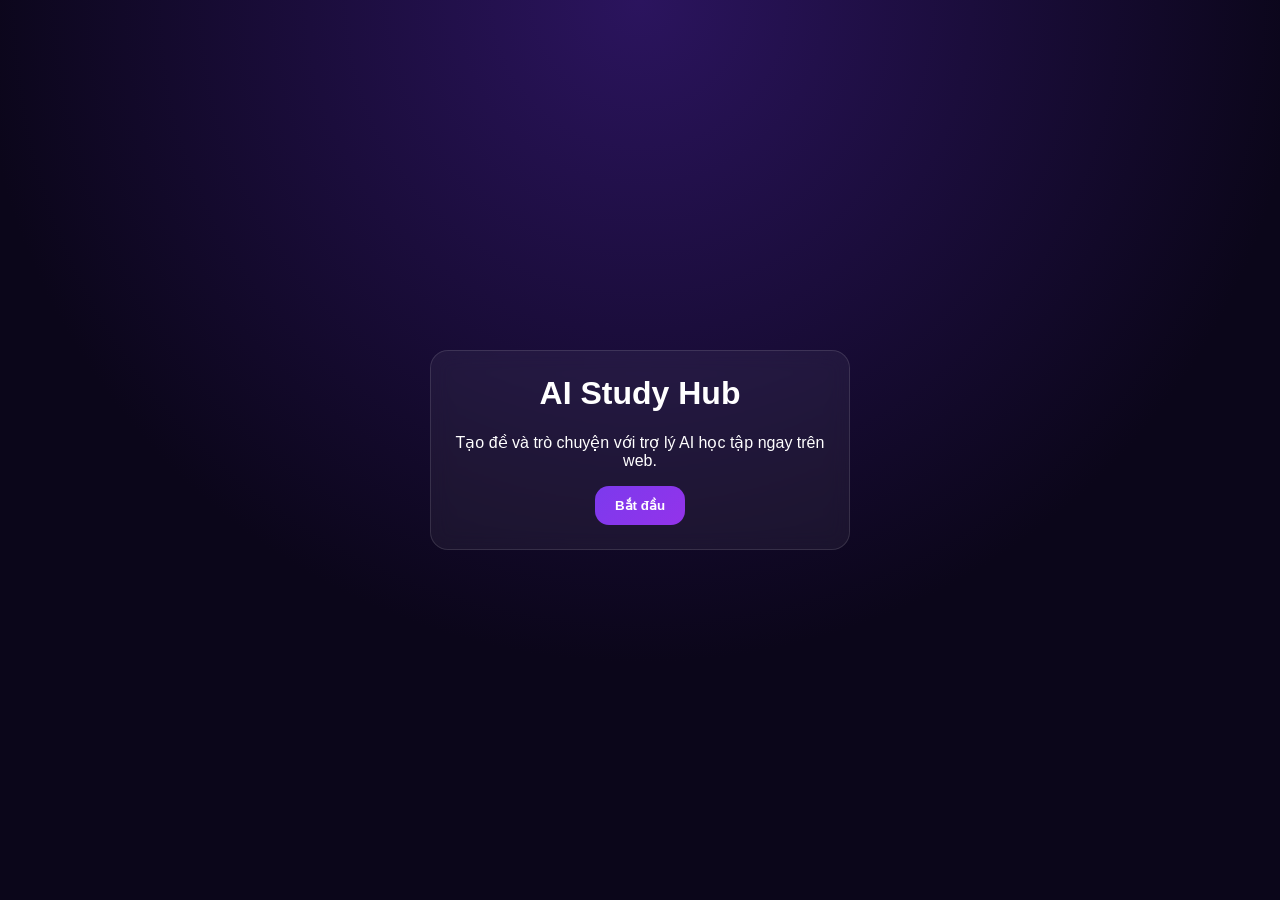
<file: index.html>
<!DOCTYPE html>
<html lang="vi">
<head>
  <meta charset="UTF-8">
  <meta name="viewport" content="width=device-width, initial-scale=1.0">
  <title>AI Study Hub</title>
  <link rel="stylesheet" href="style.css">
</head>
<body class="center">
  <div class="card glass">
    <h1>AI Study Hub</h1>
    <p>Tạo đề và trò chuyện với trợ lý AI học tập ngay trên web.</p>
    <button onclick="location.href='dashboard.html'">Bắt đầu</button>
  </div>
</body>
</html>
</file>
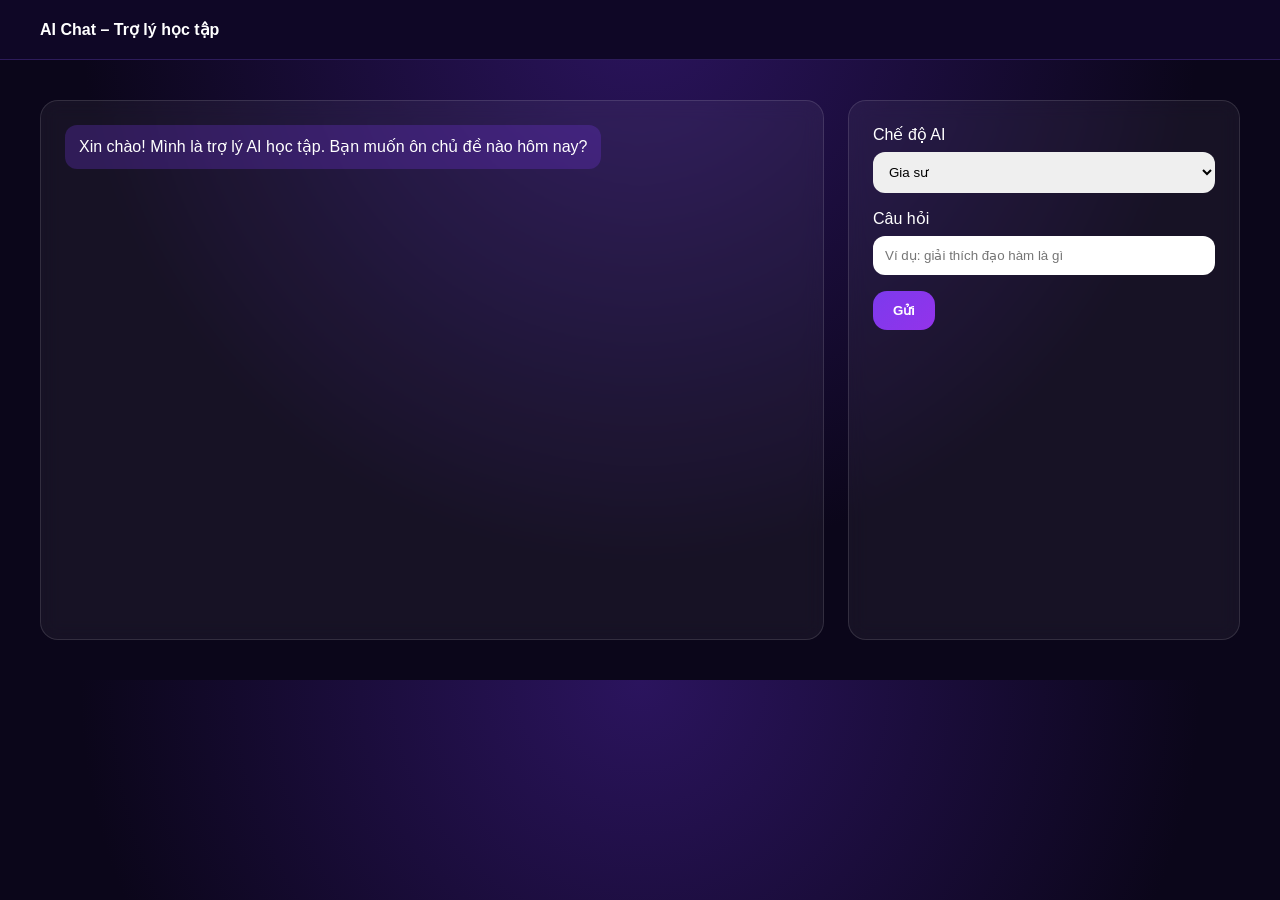
<file: ai-chat.html>
<!DOCTYPE html>
<html lang="vi">
<head>
  <meta charset="UTF-8">
  <meta name="viewport" content="width=device-width, initial-scale=1.0">
  <title>AI Chat</title>
  <link rel="stylesheet" href="style.css">
</head>
<body>
  <header class="topbar">AI Chat – Trợ lý học tập</header>

  <main class="chat-wrap">
    <section id="chatMessages" class="card chat-box">
      <div class="msg ai">Xin chào! Mình là trợ lý AI học tập. Bạn muốn ôn chủ đề nào hôm nay?</div>
    </section>

    <section class="card chat-controls">
      <label for="mode">Chế độ AI</label>
      <select id="mode">
        <option value="teacher">Gia sư</option>
        <option value="exam">Luyện thi</option>
        <option value="quick">Trả lời nhanh</option>
      </select>

      <label for="chatInput">Câu hỏi</label>
      <input id="chatInput" placeholder="Ví dụ: giải thích đạo hàm là gì" onkeydown="if(event.key==='Enter'){sendMessage()}">
      <button onclick="sendMessage()">Gửi</button>
    </section>
  </main>

  <script src="app.js"></script>
</body>
</html>
</file>
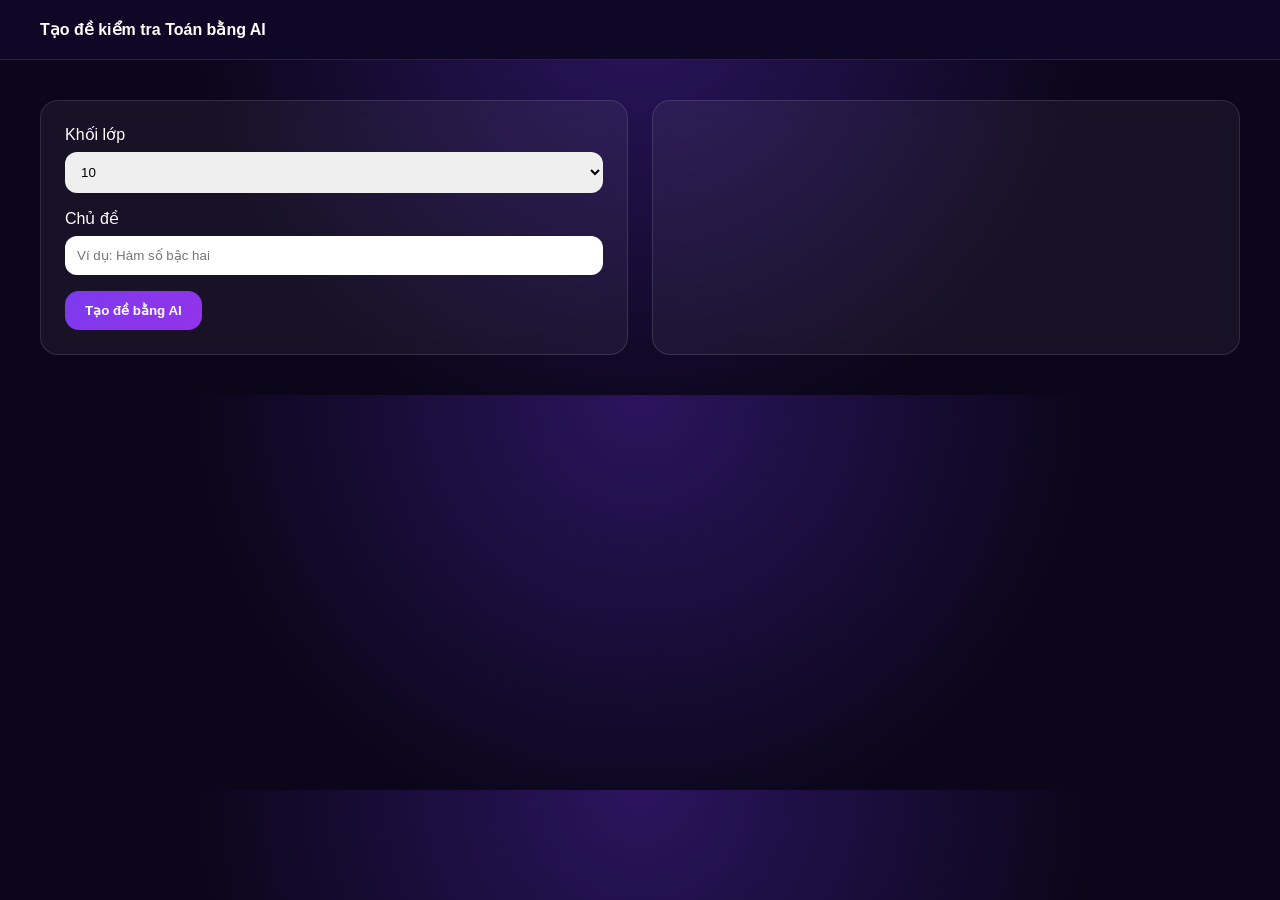
<file: create-quiz.html>
<!DOCTYPE html>
<html lang="vi">
<head>
  <meta charset="UTF-8">
  <meta name="viewport" content="width=device-width, initial-scale=1.0">
  <title>Tạo đề Toán</title>
  <link rel="stylesheet" href="style.css">
</head>
<body>
  <header class="topbar">Tạo đề kiểm tra Toán bằng AI</header>

  <main class="container">
    <div class="card">
      <label>Khối lớp</label>
      <select id="grade">
        <option>10</option><option>11</option><option>12</option>
      </select>

      <label>Chủ đề</label>
      <input id="topic" placeholder="Ví dụ: Hàm số bậc hai">

      <button onclick="generateQuiz()">Tạo đề bằng AI</button>
    </div>

    <div id="result" class="card"></div>
  </main>

  <script src="app.js"></script>
</body>
</html>
</file>
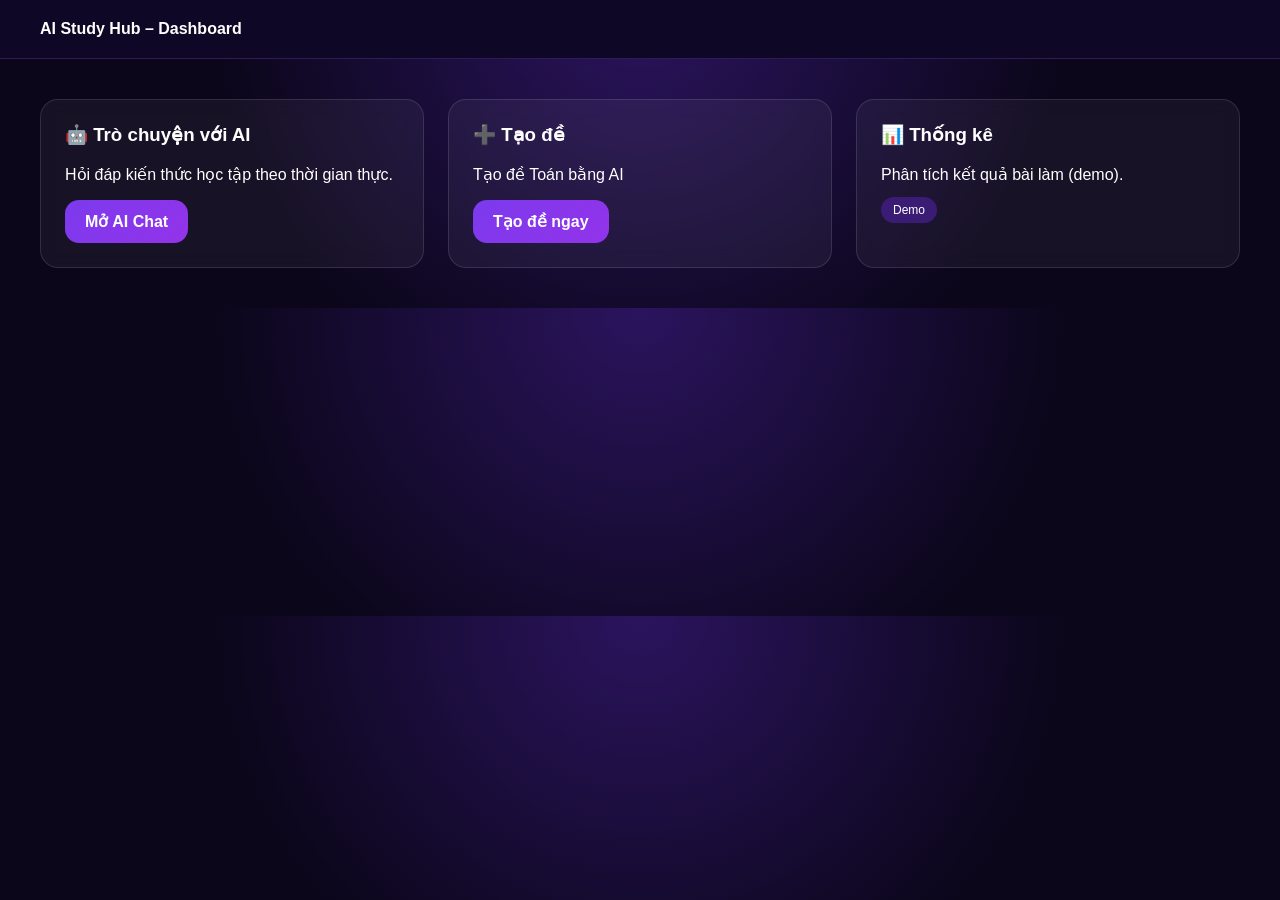
<file: dashboard.html>
<!DOCTYPE html>
<html lang="vi">
<head>
  <meta charset="UTF-8">
  <meta name="viewport" content="width=device-width, initial-scale=1.0">
  <title>Dashboard</title>
  <link rel="stylesheet" href="style.css">
</head>
<body>
  <header class="topbar">AI Study Hub – Dashboard</header>

  <main class="grid">
    <div class="card">
      <h3>🤖 Trò chuyện với AI</h3>
      <p>Hỏi đáp kiến thức học tập theo thời gian thực.</p>
      <a class="btn" href="ai-chat.html">Mở AI Chat</a>
    </div>

    <div class="card">
      <h3>➕ Tạo đề</h3>
      <p>Tạo đề Toán bằng AI</p>
      <a class="btn" href="create-quiz.html">Tạo đề ngay</a>
    </div>

    <div class="card">
      <h3>📊 Thống kê</h3>
      <p>Phân tích kết quả bài làm (demo).</p>
      <span class="tag">Demo</span>
    </div>
  </main>
</body>
</html>
</file>
<file: style.css>
*{box-sizing:border-box}
body{
  margin:0;
  font-family: 'Segoe UI', sans-serif;
  background: radial-gradient(circle at top, #2b145e, #0b061a 60%);
  color:#fff;
}
.center{
  display:flex;
  justify-content:center;
  align-items:center;
  height:100vh;
}
.topbar{
  padding:20px 40px;
  background:#0f0726;
  font-weight:600;
  border-bottom:1px solid #2d1b5a;
}
.container{
  display:grid;
  grid-template-columns: 1fr 1fr;
  gap:24px;
  padding:40px;
}
.grid{
  display:grid;
  grid-template-columns: repeat(auto-fit,minmax(240px,1fr));
  gap:24px;
  padding:40px;
}
.card{
  background:rgba(255,255,255,0.05);
  border:1px solid rgba(255,255,255,0.12);
  border-radius:18px;
  padding:24px;
  backdrop-filter: blur(10px);
}
.glass{
  width:420px;
  text-align:center;
}
h1,h3{margin-top:0}
input,select{
  width:100%;
  padding:12px;
  margin:8px 0 16px;
  border-radius:12px;
  border:none;
}
button,.btn{
  background:linear-gradient(135deg,#7c3aed,#9333ea);
  border:none;
  padding:12px 20px;
  border-radius:14px;
  color:#fff;
  font-weight:600;
  cursor:pointer;
  text-decoration:none;
  display:inline-block;
}
.tag{
  background:#3b1c75;
  padding:6px 12px;
  border-radius:999px;
  font-size:12px;
}
.chat-wrap {
  display: grid;
  grid-template-columns: 2fr 1fr;
  gap: 24px;
  padding: 40px;
}
.chat-box {
  min-height: 60vh;
  max-height: 70vh;
  overflow-y: auto;
  display: flex;
  flex-direction: column;
  gap: 12px;
}
.msg {
  max-width: 80%;
  padding: 10px 14px;
  border-radius: 12px;
  line-height: 1.5;
}
.msg.ai {
  background: rgba(124, 58, 237, 0.25);
  align-self: flex-start;
}
.msg.user {
  background: rgba(59, 130, 246, 0.35);
  align-self: flex-end;
}
@media (max-width: 900px) {
  .container,
  .chat-wrap {
    grid-template-columns: 1fr;
  }
}
</file>
